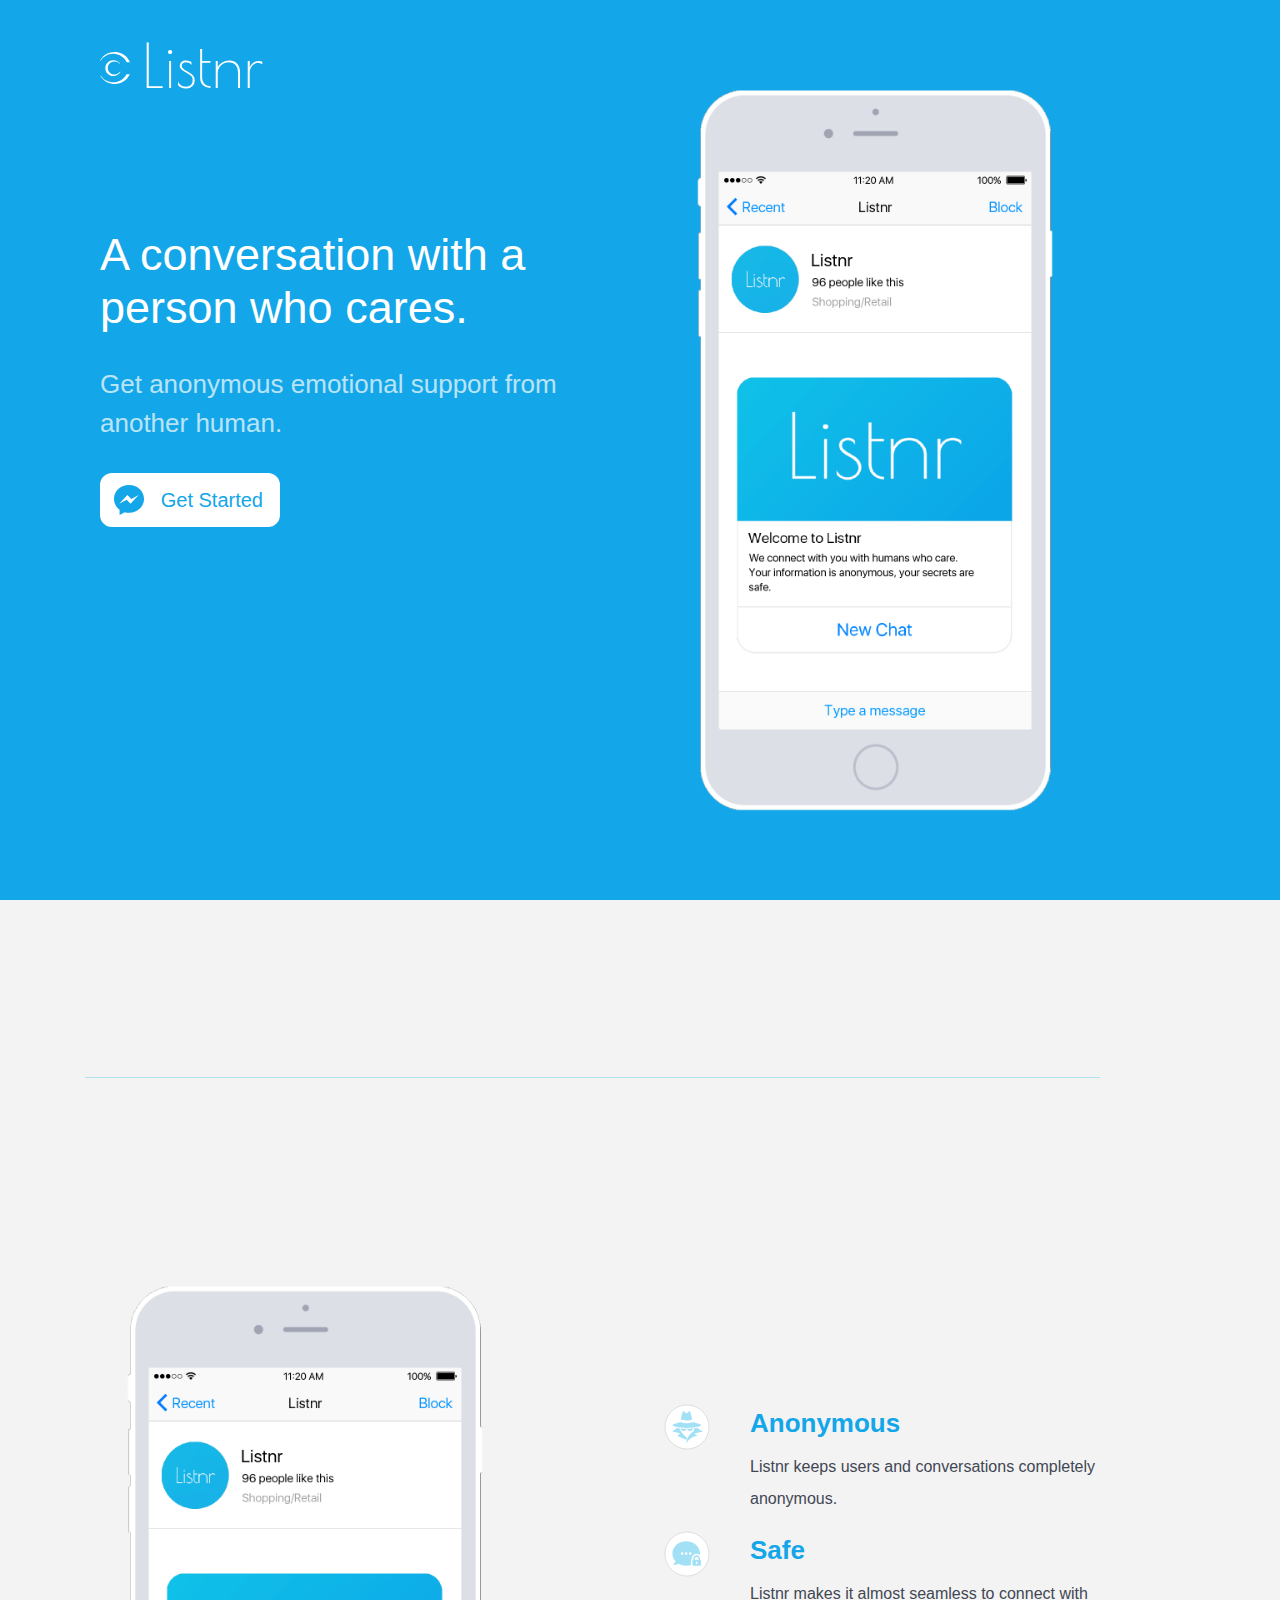
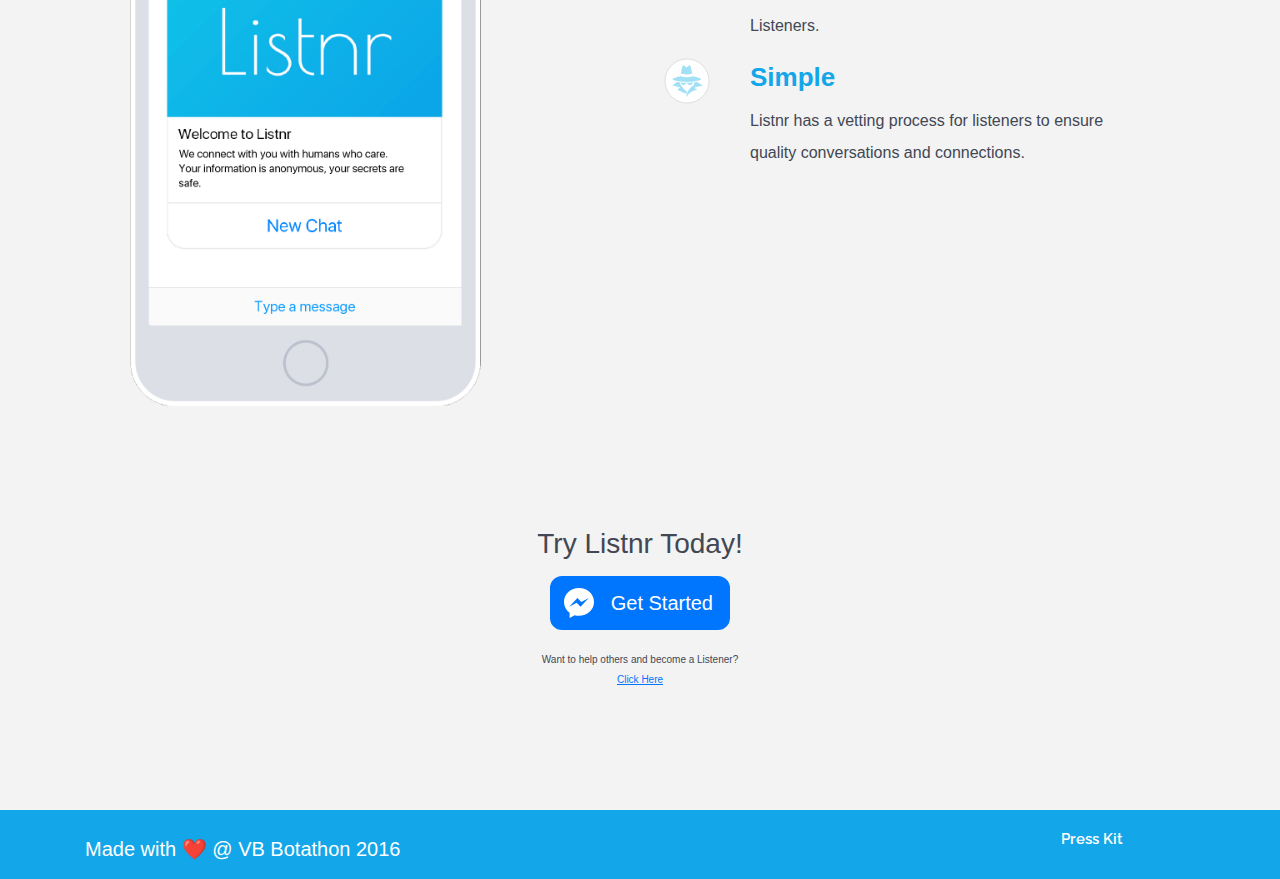
<file: index.html>
<!DOCTYPE html>
<html lang="en">
  <head>
    <meta charset="utf-8">
    <meta name="viewport" content="width=device-width, initial-scale=1">
    <meta http-equiv="x-ua-compatible" content="ie=edge">
    <title>Listnr - Emotional Therapy from people who care. </title>
    <meta name="description" content="A free HTML template and UI Kit built on Bootstrap" />
    <meta name="keywords" content="free html template, bootstrap, ui kit, sass" />
    <meta name="author" content="Peter Finlan and Taty Grassini Codrops" />
    <!-- <link rel="apple-touch-icon" sizes="57x57" href="img/favicon/apple-touch-icon-57x57.png">
    <link rel="apple-touch-icon" sizes="60x60" href="img/favicon/apple-touch-icon-60x60.png">
    <link rel="apple-touch-icon" sizes="72x72" href="img/favicon/apple-touch-icon-72x72.png">
    <link rel="apple-touch-icon" sizes="76x76" href="img/favicon/apple-touch-icon-76x76.png">
    <link rel="apple-touch-icon" sizes="114x114" href="img/favicon/apple-touch-icon-114x114.png">
    <link rel="apple-touch-icon" sizes="120x120" href="img/favicon/apple-touch-icon-120x120.png">
    <link rel="apple-touch-icon" sizes="144x144" href="img/favicon/apple-touch-icon-144x144.png">
    <link rel="apple-touch-icon" sizes="152x152" href="img/favicon/apple-touch-icon-152x152.png">
    <link rel="apple-touch-icon" sizes="180x180" href="img/favicon/apple-touch-icon-180x180.png">
    <link rel="icon" type="image/png" href="img/favicon/favicon-32x32.png" sizes="32x32">
    <link rel="icon" type="image/png" href="img/favicon/android-chrome-192x192.png" sizes="192x192">
    <link rel="icon" type="image/png" href="img/favicon/favicon-96x96.png" sizes="96x96">
    <link rel="icon" type="image/png" href="img/favicon/favicon-16x16.png" sizes="16x16">
    <link rel="manifest" href="img/favicon/manifest.json">
    <link rel="shortcut icon" href="img/favicon/favicon.ico">
    <meta name="msapplication-TileColor" content="#663fb5">
    <meta name="msapplication-TileImage" content="img/favicon/mstile-144x144.png">
    <meta name="msapplication-config" content="img/favicon/browserconfig.xml">
    <meta name="theme-color" content="#663fb5"> -->
    <link rel="stylesheet" href="css/landio.css">
    <link rel="stylesheet" href="css/override.css" media="screen" title="no title" charset="utf-8">
    <link rel="stylesheet" href="http://code.ionicframework.com/ionicons/2.0.1/css/ionicons.min.css">
    <link href='https://fonts.googleapis.com/css?family=Poiret+One' rel='stylesheet' type='text/css'>

    <script>
  (function(i,s,o,g,r,a,m){i['GoogleAnalyticsObject']=r;i[r]=i[r]||function(){
  (i[r].q=i[r].q||[]).push(arguments)},i[r].l=1*new Date();a=s.createElement(o),
  m=s.getElementsByTagName(o)[0];a.async=1;a.src=g;m.parentNode.insertBefore(a,m)
  })(window,document,'script','https://www.google-analytics.com/analytics.js','ga');

  ga('create', 'UA-80534499-1', 'auto');
  ga('send', 'pageview');

</script>
  </head>

  <body>

    <!-- Navigation
    ================================================== -->

    <nav class="navbar navbar-dark bg-inverse bg-inverse-custom navbar-fixed-top">
      <div class="container">
          <a class="navbar-brand" href="#">
            <span class="icon-logo-b">
              <img class="listnr-logo" src="img/listnr-logo.svg" alt="Listnr logo">Listnr</span>
            <!-- <span class="sr-only">Land.io</span> -->
          </a>
          <a class="navbar-toggler hidden-md-up pull-xs-right" data-toggle="collapse" href="#collapsingNavbar" aria-expanded="false" aria-controls="collapsingNavbar">

          &#9776;
          </a>
      </div>
    </nav>

    <!-- Hero Section
    ================================================== -->

    <header class="jumbotron bg-inverse text-xs-center center-vertically" role="banner">

        <div class="row main-content-row">
          <div class="container">
          <div class="col-md-6 text-left">
            <h1 class="display-3 mod">A conversation with a person who cares.</h1>
            <h2>Get anonymous emotional support from another human.</h2>
            <a href="https://www.messenger.com/t/1331258040235808" class="main-cta">
              <svg width="30px" height="30px" viewBox="0 0 51 51" version="1.1" xmlns="http://www.w3.org/2000/svg" xmlns:xlink="http://www.w3.org/1999/xlink">
                  <!-- Generator: Sketch 3.8.3 (29802) - http://www.bohemiancoding.com/sketch -->
                  <desc>Created with Sketch.</desc>
                  <defs></defs>
                  <path d="M25.5,0 C11.4167143,0 0,10.5710093 0,23.6111111 C0,31.0415278 3.7081118,37.6693241 9.50310559,41.9973981 L9.50310559,51 L18.185618,46.2348056 C20.5027919,46.8760833 22.9576025,47.2222222 25.5,47.2222222 C39.5832857,47.2222222 51,36.651213 51,23.6111111 C51,10.5710093 39.5832857,0 25.5,0 L25.5,0 Z M28.0341615,31.7962963 L21.5403727,24.8703704 L8.86956522,31.7962963 L22.8074534,17 L29.4596273,23.9259259 L41.9720497,17 L28.0341615,31.7962963 L28.0341615,31.7962963 Z" id="Shape" stroke="none" fill="#13A6E8" fill-rule="evenodd"></path>
              </svg>
              Get Started
            </a>

          </div>

          <div class="col-md-5">
            <img class="iphone-gif" src="img/gif/iphone-gif-mod.gif" alt="iphone demo">
            <!-- <img src="img/iphone.svg" alt="Iphone using Listnr.io"> -->
          </div>

        </div>

        <ul class="nav nav-inline social-share">
          <!-- <li class="nav-item"><a class="nav-link" href="#"><span class="icon-twitter"></span> 1024</a></li>
          <li class="nav-item"><a class="nav-link" href="https://www.facebook.com/Listnr-1331258040235808/"><span class="icon-facebook"></span> 2</a></li> -->
          <!-- <li class="nav-item"><a class="nav-link" href="#"><span class="icon-linkedin"></span> 356</a></li> -->
        </ul>
      </div>

    </header>

    <!-- Intro
    ================================================== -->

    <section class="section-intro bg-faded text-xs-center">
      <div class="container">
        <div class="row">
          <div class="col-md-11">
          <h1 class="wp wp-1">What is Listnr?</h1>
          <div class="separator"></div>
          <p class="lead wp wp-2">Listnr helps people overcome any emotional problems or stress at any time of the day, without the need to make an appointment with a mental health professional. Think of Listnr as a personal connection with one person that you can talk to about anything, without fear of being judged.</p>
          <!-- <img src="img/mock.png" alt="iPad mock" class="img-fluid wp wp-3"> -->
          </div>
        </div>

        <!-- <div class="row">
          <div class="col-md-11">
          <h1 class="wp wp-1">How it works?</h1>
          <div class="separator"></div>
          <p class="lead wp wp-2">Listnr helps people overcome their emotional problems at any time of the day, without the need to make an appointment with a mental health professional, and without having to spend hundreds of dollars. </p>
          <img src="img/mock.png" alt="iPad mock" class="img-fluid wp wp-3">
          </div>
        </div> -->
      </div>
    </section>


    <section class="phone-demo bg-faded text-xs-center">
      <div class="container">
        <div class="row">
          <div class="col-md-4">
              <img class="iphone-gif" src="img/gif/iphone-gif-mod.gif" alt="iphone demo">
          </div>

            <div class="col-md-offset-2 col-md-6" style="margin-top:150px;">
              <div class="row text-left">
                <div class="col-md-2">
                  <img src="img/mask.svg" alt="">
                </div>
                <div class="col-md-10">
                  <h2>Anonymous</h2>
                </div>
              </div>
              <div class="row">
                <div class="col-md-offset-2 col-md-10">
                <p>Listnr keeps users and conversations
completely anonymous.</p>
                </div>

              </div>

              <div class="row text-left">
                <div class="col-md-2">
                  <img src="img/safe.svg" alt="">
                </div>
                <div class="col-md-10">
                  <h2>Safe</h2>
                </div>
              </div>
              <div class="row">
                <div class="col-md-offset-2 col-md-10">
                <p>Listnr makes it almost seamless to connect with Listeners.</p>
                </div>
              </div>

              <div class="row text-left">
                <div class="col-md-2">
                  <img src="img/simple.svg" alt="">
                </div>
                <div class="col-md-10">
                  <h2>Simple</h2>
                </div>
              </div>
              <div class="row">
                <div class="col-md-offset-2 col-md-10">
                <p>Listnr has a vetting process for listeners
to ensure quality conversations and connections.</p>
                </div>
              </div>
            </div>
        </div>
      </div>
    </section>



    <!-- <section class="section-video bg-inverse text-xs-center wp wp-4">
      <h3 class="sr-only">Video</h3>
      <video id="demo_video" class="video-js vjs-default-skin vjs-big-play-centered" controls poster="img/video-poster.jpg" data-setup='{}'>
        <source src="http://vjs.zencdn.net/v/oceans.mp4" type='video/mp4'>
        <source src="http://vjs.zencdn.net/v/oceans.webm" type='video/webm'>
      </video>
    </section> -->

    <!-- Pricing
    ================================================== -->



    <!-- Testimonials
    ================================================== -->

    <!-- <section class="section-testimonials text-xs-center bg-inverse">
      <div class="container">
        <h3 class="sr-only">Testimonials</h3>
        <div id="carousel-testimonials" class="carousel slide" data-ride="carousel" data-interval="0">
          <div class="carousel-inner" role="listbox">
            <div class="carousel-item active">
              <blockquote class="blockquote">
                <img src="img/face1.jpg" height="80" width="80" alt="Avatar" class="img-circle">
                <p class="h3">Lorem Ipsum</p>
                <footer>Dmitry Fadeyev</footer>
              </blockquote>
            </div>
            <div class="carousel-item">
              <blockquote class="blockquote">
                <img src="img/face2.jpg" height="80" width="80" alt="Avatar" class="img-circle">
                <p class="h3">It’s not about knowing all the gimmicks and photo tricks. If you haven’t got the eye, no program will give it to you.</p>
                <footer>David Carson</footer>
              </blockquote>
            </div>
            <div class="carousel-item">
              <blockquote class="blockquote">
                <img src="img/face3.jpg" height="80" width="80" alt="Avatar" class="img-circle">
                <p class="h3">There’s a point when you’re done simplifying. Otherwise, things get really complicated.</p>
                <footer>Frank Chimero</footer>
              </blockquote>
            </div>
            <div class="carousel-item">
              <blockquote class="blockquote">
                <img src="img/face4.jpg" height="80" width="80" alt="Avatar" class="img-circle">
                <p class="h3">Designing for clients that don’t appreciate the value of design is like buying new tires for a rental car.</p>
                <footer>Joel Fisher</footer>
              </blockquote>
            </div>
            <div class="carousel-item">
              <blockquote class="blockquote">
                <img src="img/face5.jpg" height="80" width="80" alt="Avatar" class="img-circle">
                <p class="h3">Every picture owes more to other pictures painted before than it owes to nature.</p>
                <footer>E.H. Gombrich</footer>
              </blockquote>
            </div>
          </div>
          <ol class="carousel-indicators">
            <li class="active"><img src="img/face1.jpg" alt="Navigation avatar" data-target="#carousel-testimonials" data-slide-to="0" class="img-fluid img-circle"></li>
            <li><img src="img/face2.jpg" alt="Navigation avatar" data-target="#carousel-testimonials" data-slide-to="1" class="img-fluid img-circle"></li>
            <li><img src="img/face3.jpg" alt="Navigation avatar" data-target="#carousel-testimonials" data-slide-to="2" class="img-fluid img-circle"></li>
            <li><img src="img/face4.jpg" alt="Navigation avatar" data-target="#carousel-testimonials" data-slide-to="3" class="img-fluid img-circle"></li>
            <li><img src="img/face5.jpg" alt="Navigation avatar" data-target="#carousel-testimonials" data-slide-to="4" class="img-fluid img-circle"></li>
          </ol>
        </div>
      </div>
    </section> -->

    <!-- Text Content
    ================================================== -->

    <!-- <section class="section-text">
      <div class="container">
        <h3 class="text-xs-center">Make your mark on the product industry</h3>
        <div class="row p-y-3">
          <div class="col-md-5">
            <p class="wp wp-7">A posuere donec senectus suspendisse bibendum magna ridiculus a justo orci parturient suspendisse ad rhoncus cursus ut parturient viverra elit aliquam ultrices est sem. Tellus nam ad fermentum ac enim est duis facilisis congue a lacus adipiscing consequat risus consectetur scelerisque integer suspendisse a mus integer elit massa ut.</p>
          </div>
          <div class="col-md-5 col-md-offset-2 separator-x">
            <p class="wp wp-8">A posuere donec senectus suspendisse bibendum magna ridiculus a justo orci parturient suspendisse ad rhoncus cursus ut parturient viverra elit aliquam ultrices est sem. Tellus nam ad fermentum ac enim est duis facilisis congue a lacus adipiscing consequat risus consectetur scelerisque integer suspendisse a mus integer elit massa ut.</p>
          </div>
        </div>
      </div>
    </section> -->

    <!-- News
    ================================================== -->



    <!-- Sign Up
    ================================================== -->

    <section class="section-signup bg-faded">
      <div class="container">
        <h3 class="text-xs-center">
          Try Listnr Today!
        </h3>

        <form>
          <div class="row">
            <div class="col-md-12">
              <div class="form-group">
                <a href="https://www.messenger.com/t/1331258040235808" class="main-cta">
                  <svg width="30px" height="30px" viewBox="0 0 51 51" version="1.1" xmlns="http://www.w3.org/2000/svg" xmlns:xlink="http://www.w3.org/1999/xlink">
                      <!-- Generator: Sketch 3.8.3 (29802) - http://www.bohemiancoding.com/sketch -->
                      <desc>Created with Sketch.</desc>
                      <defs></defs>
                      <path d="M25.5,0 C11.4167143,0 0,10.5710093 0,23.6111111 C0,31.0415278 3.7081118,37.6693241 9.50310559,41.9973981 L9.50310559,51 L18.185618,46.2348056 C20.5027919,46.8760833 22.9576025,47.2222222 25.5,47.2222222 C39.5832857,47.2222222 51,36.651213 51,23.6111111 C51,10.5710093 39.5832857,0 25.5,0 L25.5,0 Z M28.0341615,31.7962963 L21.5403727,24.8703704 L8.86956522,31.7962963 L22.8074534,17 L29.4596273,23.9259259 L41.9720497,17 L28.0341615,31.7962963 L28.0341615,31.7962963 Z" id="Shape" stroke="none" fill="#FFFFFF" fill-rule="evenodd"></path>
                  </svg>
                  Get Started
                </a>
                  <p class="listener-signup-copy">Want to help others and become a Listener? <a href="#">Click Here</a></p>
              </div>
            </div>
          </div>
        </form>
      </div>
    </section>

    <!-- Footer
    ================================================== -->

    <footer class="section-footer bg-inverse" role="contentinfo">
      <div class="container">
        <div class="row">
          <div class="col-md-6 col-lg-5">
            <div class="media">
              <span class="made-in">Made with ❤️  @ VB Botathon 2016</span>
            </div>
          </div>
          <div class="col-md-6 col-lg-7">
            <ul class="nav nav-inline">
              <li class="nav-item"><a class="nav-link" href="ui-elements.html"></a>
                <a href="press.html">Press Kit</a>
              </li>
              <li class="nav-item"><a class="nav-link ion-social-facebook" href="https://facebook.com//Listnr-1331258040235808" target="_blank"></a></li>
              <li class="nav-item"><a class="nav-link ion-social-twitter" href="https://facebook.com//Listnr-1331258040235808" target="_blank"></a></li>
              <!-- <li class="nav-item"><a class="nav-link scroll-top" href="#totop">Back to top <span class="icon-caret-up"></span></a></li> -->
            </ul>
          </div>
        </div>
      </div>
    </footer>

    <script src="https://ajax.googleapis.com/ajax/libs/jquery/2.1.4/jquery.min.js"></script>
    <script src="js/landio.min.js"></script>
  </body>
</html>
</file>
<file: css/override.css>
nav .icon-logo-b {
font-family: 'Poiret One', cursive;
margin-left: 12px;
font-size: 60px;
}

nav .navbar-brand {
  position: relative;
  padding-left: 30px;
  margin-left: 15px;
}

img.listnr-logo {
  width: 30px;
  margin-right: 20px;
  display: inline-block;
  position: absolute;
  top:35%;
  bottom: 0;
  left:0;
  bottom:0;

}

header.jumbotron {
  /*background: url("../img/hero-bk.jpg");*/
  background: #13A6E8;
  /*background-url:"data:image/svg+xml;utf8,<svg xmlns="http://www.w3.org/2000/svg" width="1920" height="1080"><path d="M-171,-194L164,-206L430,-230Z" fill="#11cae8" stroke="#11cae8" stroke-width="1.51"/><path d="M118,1277L-147,1277L445,1301Z" fill="#17b4e8" stroke="#17b4e8" stroke-width="1.51"/><path d="M445,1301L-147,1277L586,1313Z" fill="#17b4e8" stroke="#17b4e8" stroke-width="1.51"/><path d="M586,1313L-147,1277L915,1338Z" fill="#17b3e8" stroke="#17b3e8" stroke-width="1.51"/><path d="M430,-230L690,-223L1156,-248Z" fill="#11cae8" stroke="#11cae8" stroke-width="1.51"/><path d="M1156,-248L1340,-234L1435,-243Z" fill="#15c3e8" stroke="#15c3e8" stroke-width="1.51"/><path d="M1366,1303L1033,1338L1454,1308Z" fill="#16ade8" stroke="#16ade8" stroke-width="1.51"/><path d="M1610,1312L1454,1308L1757,1336Z" fill="#14a6e8" stroke="#14a6e8" stroke-width="1.51"/><path d="M1454,1308L1033,1338L1757,1336Z" fill="#15aae8" stroke="#15aae8" stroke-width="1.51"/><path d="M1435,-243L1641,-211L1833,-233Z" fill="#17bce8" stroke="#17bce8" stroke-width="1.51"/><path d="M1899,1283L1757,1336L2050,1313Z" fill="#11a0e8" stroke="#11a0e8" stroke-width="1.51"/><path d="M1966,1137L2050,1313L2051,1099Z" fill="#12a1e8" stroke="#12a1e8" stroke-width="1.51"/><path d="M2051,1099L2050,1313L2066,1035Z" fill="#11a2e8" stroke="#11a2e8" stroke-width="1.51"/><path d="M1972,973L2066,1035L2066,814Z" fill="#15a9e8" stroke="#15a9e8" stroke-width="1.51"/><path d="M1927,427L2047,550L2091,382Z" fill="#18b4e8" stroke="#18b4e8" stroke-width="1.51"/><path d="M1833,-233L1980,-187L2106,-203Z" fill="#17b5e8" stroke="#17b5e8" stroke-width="1.51"/><path d="M1980,-187L2078,-58L2106,-203Z" fill="#17b4e8" stroke="#17b4e8" stroke-width="1.51"/><path d="M2078,-58L1978,82L2108,102Z" fill="#17b4e8" stroke="#17b4e8" stroke-width="1.51"/><path d="M1953,266L2100,275L2108,102Z" fill="#17b4e8" stroke="#17b4e8" stroke-width="1.51"/><path d="M1978,82L1953,266L2108,102Z" fill="#17b5e8" stroke="#17b5e8" stroke-width="1.51"/><path d="M2106,-203L2078,-58L2108,102Z" fill="#17b3e8" stroke="#17b3e8" stroke-width="1.51"/><path d="M2066,1035L2050,1313L2121,648Z" fill="#14a6e8" stroke="#14a6e8" stroke-width="1.51"/><path d="M1914,679L2066,814L2121,648Z" fill="#17afe8" stroke="#17afe8" stroke-width="1.51"/><path d="M2047,550L1914,679L2121,648Z" fill="#17b2e8" stroke="#17b2e8" stroke-width="1.51"/><path d="M2066,814L2066,1035L2121,648Z" fill="#15abe8" stroke="#15abe8" stroke-width="1.51"/><path d="M2091,382L2047,550L2121,648Z" fill="#17b3e8" stroke="#17b3e8" stroke-width="1.51"/><path d="M2100,275L2091,382L2121,648Z" fill="#17b3e8" stroke="#17b3e8" stroke-width="1.51"/><path d="M2108,102L2100,275L2121,648Z" fill="#17b3e8" stroke="#17b3e8" stroke-width="1.51"/><path d="M1927,427L1978,545L2047,550Z" fill="#17b5e8" stroke="#17b5e8" stroke-width="1.51"/><path d="M1953,266L2091,382L2100,275Z" fill="#17b4e8" stroke="#17b4e8" stroke-width="1.51"/><path d="M1978,545L1914,679L2047,550Z" fill="#17b4e8" stroke="#17b4e8" stroke-width="1.51"/><path d="M1953,266L1927,427L2091,382Z" fill="#17b5e8" stroke="#17b5e8" stroke-width="1.51"/><path d="M1966,1137L1899,1283L2050,1313Z" fill="#11a1e8" stroke="#11a1e8" stroke-width="1.51"/><path d="M1892,872L1972,973L2066,814Z" fill="#16abe8" stroke="#16abe8" stroke-width="1.51"/><path d="M1980,-187L1917,-64L2078,-58Z" fill="#17b5e8" stroke="#17b5e8" stroke-width="1.51"/><path d="M1917,-64L1978,82L2078,-58Z" fill="#17b5e8" stroke="#17b5e8" stroke-width="1.51"/><path d="M1972,973L2051,1099L2066,1035Z" fill="#13a6e8" stroke="#13a6e8" stroke-width="1.51"/><path d="M1914,679L1892,872L2066,814Z" fill="#16aee8" stroke="#16aee8" stroke-width="1.51"/><path d="M1972,973L1966,1137L2051,1099Z" fill="#14a5e8" stroke="#14a5e8" stroke-width="1.51"/><path d="M1808,805L1892,872L1914,679Z" fill="#17b0e8" stroke="#17b0e8" stroke-width="1.51"/><path d="M1809,728L1808,805L1914,679Z" fill="#17b2e8" stroke="#17b2e8" stroke-width="1.51"/><path d="M1815,394L1927,427L1953,266Z" fill="#17b7e8" stroke="#17b7e8" stroke-width="1.51"/><path d="M1809,1168L1899,1283L1966,1137Z" fill="#13a4e8" stroke="#13a4e8" stroke-width="1.51"/><path d="M1809,1168L1966,1137L1972,973Z" fill="#14a7e8" stroke="#14a7e8" stroke-width="1.51"/><path d="M1734,975L1809,1168L1972,973Z" fill="#15aae8" stroke="#15aae8" stroke-width="1.51"/><path d="M1917,-64L1823,-35L1978,82Z" fill="#17b7e8" stroke="#17b7e8" stroke-width="1.51"/><path d="M1763,245L1953,266L1978,82Z" fill="#17b7e8" stroke="#17b7e8" stroke-width="1.51"/><path d="M1738,78L1763,245L1978,82Z" fill="#17b8e8" stroke="#17b8e8" stroke-width="1.51"/><path d="M1833,-233L1917,-64L1980,-187Z" fill="#17b7e8" stroke="#17b7e8" stroke-width="1.51"/><path d="M1927,427L1744,496L1978,545Z" fill="#17b7e8" stroke="#17b7e8" stroke-width="1.51"/><path d="M1744,496L1914,679L1978,545Z" fill="#17b6e8" stroke="#17b6e8" stroke-width="1.51"/><path d="M1823,-35L1738,78L1978,82Z" fill="#17b8e8" stroke="#17b8e8" stroke-width="1.51"/><path d="M1892,872L1734,975L1972,973Z" fill="#16ace8" stroke="#16ace8" stroke-width="1.51"/><path d="M1763,245L1815,394L1953,266Z" fill="#17b8e8" stroke="#17b8e8" stroke-width="1.51"/><path d="M1744,496L1809,728L1914,679Z" fill="#17b5e8" stroke="#17b5e8" stroke-width="1.51"/><path d="M1833,-233L1823,-35L1917,-64Z" fill="#17b8e8" stroke="#17b8e8" stroke-width="1.51"/><path d="M1815,394L1744,496L1927,427Z" fill="#17b8e8" stroke="#17b8e8" stroke-width="1.51"/><path d="M1809,1168L1757,1336L1899,1283Z" fill="#12a3e8" stroke="#12a3e8" stroke-width="1.51"/><path d="M1808,805L1734,975L1892,872Z" fill="#17afe8" stroke="#17afe8" stroke-width="1.51"/><path d="M1684,963L1734,975L1808,805Z" fill="#17afe8" stroke="#17afe8" stroke-width="1.51"/><path d="M1734,975L1631,1147L1809,1168Z" fill="#16aae8" stroke="#16aae8" stroke-width="1.51"/><path d="M1744,496L1651,739L1809,728Z" fill="#18b7e8" stroke="#18b7e8" stroke-width="1.51"/><path d="M1641,-211L1599,-80L1823,-35Z" fill="#17bbe8" stroke="#17bbe8" stroke-width="1.51"/><path d="M1641,-211L1823,-35L1833,-233Z" fill="#17bae8" stroke="#17bae8" stroke-width="1.51"/><path d="M1629,825L1684,963L1808,805Z" fill="#17b1e8" stroke="#17b1e8" stroke-width="1.51"/><path d="M1631,1147L1757,1336L1809,1168Z" fill="#14a7e8" stroke="#14a7e8" stroke-width="1.51"/><path d="M1763,245L1648,424L1815,394Z" fill="#17bae8" stroke="#17bae8" stroke-width="1.51"/><path d="M1599,-80L1738,78L1823,-35Z" fill="#17bae8" stroke="#17bae8" stroke-width="1.51"/><path d="M1656,248L1648,424L1763,245Z" fill="#17bbe8" stroke="#17bbe8" stroke-width="1.51"/><path d="M1651,739L1808,805L1809,728Z" fill="#17b3e8" stroke="#17b3e8" stroke-width="1.51"/><path d="M1648,424L1744,496L1815,394Z" fill="#17bae8" stroke="#17bae8" stroke-width="1.51"/><path d="M1631,1147L1610,1312L1757,1336Z" fill="#14a7e8" stroke="#14a7e8" stroke-width="1.51"/><path d="M1738,78L1647,124L1763,245Z" fill="#17bbe8" stroke="#17bbe8" stroke-width="1.51"/><path d="M1651,739L1629,825L1808,805Z" fill="#17b3e8" stroke="#17b3e8" stroke-width="1.51"/><path d="M1684,963L1631,1147L1734,975Z" fill="#16ade8" stroke="#16ade8" stroke-width="1.51"/><path d="M1589,501L1651,739L1744,496Z" fill="#17bbe8" stroke="#17bbe8" stroke-width="1.51"/><path d="M1647,124L1656,248L1763,245Z" fill="#17bbe8" stroke="#17bbe8" stroke-width="1.51"/><path d="M1589,501L1523,668L1651,739Z" fill="#17bae8" stroke="#17bae8" stroke-width="1.51"/><path d="M1599,-80L1647,124L1738,78Z" fill="#17bce8" stroke="#17bce8" stroke-width="1.51"/><path d="M1648,424L1589,501L1744,496Z" fill="#17bce8" stroke="#17bce8" stroke-width="1.51"/><path d="M1599,-80L1528,43L1647,124Z" fill="#17bde8" stroke="#17bde8" stroke-width="1.51"/><path d="M1461,373L1648,424L1656,248Z" fill="#17bde8" stroke="#17bde8" stroke-width="1.51"/><path d="M1629,825L1471,833L1684,963Z" fill="#17b3e8" stroke="#17b3e8" stroke-width="1.51"/><path d="M1471,833L1448,1027L1684,963Z" fill="#17b2e8" stroke="#17b2e8" stroke-width="1.51"/><path d="M1448,1027L1631,1147L1684,963Z" fill="#17aee8" stroke="#17aee8" stroke-width="1.51"/><path d="M1448,1027L1530,1165L1631,1147Z" fill="#16aee8" stroke="#16aee8" stroke-width="1.51"/><path d="M1530,1165L1610,1312L1631,1147Z" fill="#15aae8" stroke="#15aae8" stroke-width="1.51"/><path d="M1647,124L1447,252L1656,248Z" fill="#17bde8" stroke="#17bde8" stroke-width="1.51"/><path d="M1447,252L1461,373L1656,248Z" fill="#16bee8" stroke="#16bee8" stroke-width="1.51"/><path d="M1528,43L1447,252L1647,124Z" fill="#16bee8" stroke="#16bee8" stroke-width="1.51"/><path d="M1523,668L1629,825L1651,739Z" fill="#17b7e8" stroke="#17b7e8" stroke-width="1.51"/><path d="M1461,373L1589,501L1648,424Z" fill="#16bee8" stroke="#16bee8" stroke-width="1.51"/><path d="M1523,668L1471,833L1629,825Z" fill="#17b7e8" stroke="#17b7e8" stroke-width="1.51"/><path d="M1507,-61L1599,-80L1641,-211Z" fill="#17bde8" stroke="#17bde8" stroke-width="1.51"/><path d="M1435,-243L1507,-61L1641,-211Z" fill="#16bee8" stroke="#16bee8" stroke-width="1.51"/><path d="M1507,-61L1528,43L1599,-80Z" fill="#16bee8" stroke="#16bee8" stroke-width="1.51"/><path d="M1448,517L1523,668L1589,501Z" fill="#16bee8" stroke="#16bee8" stroke-width="1.51"/><path d="M1530,1165L1454,1308L1610,1312Z" fill="#15a9e8" stroke="#15a9e8" stroke-width="1.51"/><path d="M1461,373L1448,517L1589,501Z" fill="#16bfe8" stroke="#16bfe8" stroke-width="1.51"/><path d="M1327,643L1471,833L1523,668Z" fill="#17bbe8" stroke="#17bbe8" stroke-width="1.51"/><path d="M1448,517L1327,643L1523,668Z" fill="#16bee8" stroke="#16bee8" stroke-width="1.51"/><path d="M1507,-61L1372,48L1528,43Z" fill="#16bfe8" stroke="#16bfe8" stroke-width="1.51"/><path d="M1372,48L1447,252L1528,43Z" fill="#16c0e8" stroke="#16c0e8" stroke-width="1.51"/><path d="M1448,1027L1346,1097L1530,1165Z" fill="#17b0e8" stroke="#17b0e8" stroke-width="1.51"/><path d="M1366,1303L1454,1308L1530,1165Z" fill="#15abe8" stroke="#15abe8" stroke-width="1.51"/><path d="M1346,1097L1366,1303L1530,1165Z" fill="#16aee8" stroke="#16aee8" stroke-width="1.51"/><path d="M1435,-243L1298,-74L1507,-61Z" fill="#15c1e8" stroke="#15c1e8" stroke-width="1.51"/><path d="M1340,-234L1298,-74L1435,-243Z" fill="#15c2e8" stroke="#15c2e8" stroke-width="1.51"/><path d="M1372,48L1356,242L1447,252Z" fill="#15c1e8" stroke="#15c1e8" stroke-width="1.51"/><path d="M1336,1003L1448,1027L1471,833Z" fill="#17b4e8" stroke="#17b4e8" stroke-width="1.51"/><path d="M1311,864L1336,1003L1471,833Z" fill="#17b7e8" stroke="#17b7e8" stroke-width="1.51"/><path d="M1298,-74L1372,48L1507,-61Z" fill="#15c1e8" stroke="#15c1e8" stroke-width="1.51"/><path d="M1139,1275L1033,1338L1366,1303Z" fill="#17afe8" stroke="#17afe8" stroke-width="1.51"/><path d="M1362,360L1345,514L1448,517Z" fill="#15c1e8" stroke="#15c1e8" stroke-width="1.51"/><path d="M1345,514L1327,643L1448,517Z" fill="#16c1e8" stroke="#16c1e8" stroke-width="1.51"/><path d="M1362,360L1448,517L1461,373Z" fill="#16c0e8" stroke="#16c0e8" stroke-width="1.51"/><path d="M1447,252L1362,360L1461,373Z" fill="#16c0e8" stroke="#16c0e8" stroke-width="1.51"/><path d="M1327,643L1311,864L1471,833Z" fill="#17bae8" stroke="#17bae8" stroke-width="1.51"/><path d="M1356,242L1362,360L1447,252Z" fill="#15c1e8" stroke="#15c1e8" stroke-width="1.51"/><path d="M1336,1003L1346,1097L1448,1027Z" fill="#17b3e8" stroke="#17b3e8" stroke-width="1.51"/><path d="M690,-223L896,-178L1156,-248Z" fill="#11cae8" stroke="#11cae8" stroke-width="1.51"/><path d="M1234,663L1311,864L1327,643Z" fill="#17bee8" stroke="#17bee8" stroke-width="1.51"/><path d="M1228,-93L1298,-74L1340,-234Z" fill="#15c3e8" stroke="#15c3e8" stroke-width="1.51"/><path d="M1229,191L1213,404L1356,242Z" fill="#14c4e8" stroke="#14c4e8" stroke-width="1.51"/><path d="M1356,242L1213,404L1362,360Z" fill="#15c3e8" stroke="#15c3e8" stroke-width="1.51"/><path d="M1213,404L1345,514L1362,360Z" fill="#15c3e8" stroke="#15c3e8" stroke-width="1.51"/><path d="M1346,1097L1223,1153L1366,1303Z" fill="#17b0e8" stroke="#17b0e8" stroke-width="1.51"/><path d="M1223,1153L1139,1275L1366,1303Z" fill="#17b0e8" stroke="#17b0e8" stroke-width="1.51"/><path d="M1298,-74L1189,81L1372,48Z" fill="#15c3e8" stroke="#15c3e8" stroke-width="1.51"/><path d="M1229,191L1356,242L1372,48Z" fill="#15c2e8" stroke="#15c2e8" stroke-width="1.51"/><path d="M1189,81L1229,191L1372,48Z" fill="#14c4e8" stroke="#14c4e8" stroke-width="1.51"/><path d="M1311,864L1179,984L1336,1003Z" fill="#17b7e8" stroke="#17b7e8" stroke-width="1.51"/><path d="M1234,663L1327,643L1345,514Z" fill="#15c1e8" stroke="#15c1e8" stroke-width="1.51"/><path d="M1179,984L1223,1153L1336,1003Z" fill="#17b5e8" stroke="#17b5e8" stroke-width="1.51"/><path d="M1156,-248L1228,-93L1340,-234Z" fill="#14c4e8" stroke="#14c4e8" stroke-width="1.51"/><path d="M1154,490L1234,663L1345,514Z" fill="#15c3e8" stroke="#15c3e8" stroke-width="1.51"/><path d="M1213,404L1154,490L1345,514Z" fill="#14c4e8" stroke="#14c4e8" stroke-width="1.51"/><path d="M1336,1003L1223,1153L1346,1097Z" fill="#17b3e8" stroke="#17b3e8" stroke-width="1.51"/><path d="M1234,663L1143,871L1311,864Z" fill="#17bde8" stroke="#17bde8" stroke-width="1.51"/><path d="M1228,-93L1189,81L1298,-74Z" fill="#14c4e8" stroke="#14c4e8" stroke-width="1.51"/><path d="M-171,-194L-29,-189L164,-206Z" fill="#11cae8" stroke="#11cae8" stroke-width="1.51"/><path d="M1143,871L1179,984L1311,864Z" fill="#17bae8" stroke="#17bae8" stroke-width="1.51"/><path d="M725,1301L586,1313L915,1338Z" fill="#17b3e8" stroke="#17b3e8" stroke-width="1.51"/><path d="M1179,984L1078,1148L1223,1153Z" fill="#17b6e8" stroke="#17b6e8" stroke-width="1.51"/><path d="M1077,-94L1189,81L1228,-93Z" fill="#13c6e8" stroke="#13c6e8" stroke-width="1.51"/><path d="M1156,-248L1077,-94L1228,-93Z" fill="#13c6e8" stroke="#13c6e8" stroke-width="1.51"/><path d="M1034,366L1213,404L1229,191Z" fill="#13c6e8" stroke="#13c6e8" stroke-width="1.51"/><path d="M1008,276L1034,366L1229,191Z" fill="#13c7e8" stroke="#13c7e8" stroke-width="1.51"/><path d="M1071,805L1143,871L1234,663Z" fill="#16bfe8" stroke="#16bfe8" stroke-width="1.51"/><path d="M1154,490L1020,707L1234,663Z" fill="#15c4e8" stroke="#15c4e8" stroke-width="1.51"/><path d="M1020,707L1071,805L1234,663Z" fill="#15c1e8" stroke="#15c1e8" stroke-width="1.51"/><path d="M1078,1148L1139,1275L1223,1153Z" fill="#17b3e8" stroke="#17b3e8" stroke-width="1.51"/><path d="M1189,81L1050,82L1229,191Z" fill="#13c6e8" stroke="#13c6e8" stroke-width="1.51"/><path d="M1050,82L1008,276L1229,191Z" fill="#13c7e8" stroke="#13c7e8" stroke-width="1.51"/><path d="M1077,-94L1050,82L1189,81Z" fill="#13c7e8" stroke="#13c7e8" stroke-width="1.51"/><path d="M994,518L1020,707L1154,490Z" fill="#13c7e8" stroke="#13c7e8" stroke-width="1.51"/><path d="M1034,366L1154,490L1213,404Z" fill="#13c6e8" stroke="#13c6e8" stroke-width="1.51"/><path d="M164,-206L326,-212L430,-230Z" fill="#11cae8" stroke="#11cae8" stroke-width="1.51"/><path d="M896,-178L1011,-164L1156,-248Z" fill="#12c9e8" stroke="#12c9e8" stroke-width="1.51"/><path d="M1027,983L1078,1148L1179,984Z" fill="#17b9e8" stroke="#17b9e8" stroke-width="1.51"/><path d="M1011,-164L1077,-94L1156,-248Z" fill="#13c7e8" stroke="#13c7e8" stroke-width="1.51"/><path d="M1143,871L1027,983L1179,984Z" fill="#17bbe8" stroke="#17bbe8" stroke-width="1.51"/><path d="M1034,366L994,518L1154,490Z" fill="#13c8e8" stroke="#13c8e8" stroke-width="1.51"/><path d="M1078,1148L1033,1338L1139,1275Z" fill="#17b2e8" stroke="#17b2e8" stroke-width="1.51"/><path d="M1071,805L1027,983L1143,871Z" fill="#16bde8" stroke="#16bde8" stroke-width="1.51"/><path d="M994,518L893,647L1020,707Z" fill="#13c7e8" stroke="#13c7e8" stroke-width="1.51"/><path d="M919,245L1008,276L1050,82Z" fill="#12c9e8" stroke="#12c9e8" stroke-width="1.51"/><path d="M878,-69L869,44L1050,82Z" fill="#11cae8" stroke="#11cae8" stroke-width="1.51"/><path d="M874,865L1027,983L1071,805Z" fill="#16bfe8" stroke="#16bfe8" stroke-width="1.51"/><path d="M878,-69L1050,82L1077,-94Z" fill="#12c9e8" stroke="#12c9e8" stroke-width="1.51"/><path d="M1011,-164L878,-69L1077,-94Z" fill="#12c9e8" stroke="#12c9e8" stroke-width="1.51"/><path d="M1027,983L924,1001L1078,1148Z" fill="#17bae8" stroke="#17bae8" stroke-width="1.51"/><path d="M924,1001L870,1119L1078,1148Z" fill="#17bae8" stroke="#17bae8" stroke-width="1.51"/><path d="M915,1338L1033,1338L1078,1148Z" fill="#17b3e8" stroke="#17b3e8" stroke-width="1.51"/><path d="M870,1119L915,1338L1078,1148Z" fill="#17b6e8" stroke="#17b6e8" stroke-width="1.51"/><path d="M1020,707L874,865L1071,805Z" fill="#15c2e8" stroke="#15c2e8" stroke-width="1.51"/><path d="M874,865L924,1001L1027,983Z" fill="#16bee8" stroke="#16bee8" stroke-width="1.51"/><path d="M904,356L994,518L1034,366Z" fill="#11c9e8" stroke="#11c9e8" stroke-width="1.51"/><path d="M869,44L919,245L1050,82Z" fill="#11cae8" stroke="#11cae8" stroke-width="1.51"/><path d="M1008,276L904,356L1034,366Z" fill="#12c9e8" stroke="#12c9e8" stroke-width="1.51"/><path d="M896,-178L878,-69L1011,-164Z" fill="#11cae8" stroke="#11cae8" stroke-width="1.51"/><path d="M893,647L874,865L1020,707Z" fill="#14c4e8" stroke="#14c4e8" stroke-width="1.51"/><path d="M904,356L866,535L994,518Z" fill="#11cae8" stroke="#11cae8" stroke-width="1.51"/><path d="M866,535L893,647L994,518Z" fill="#12c9e8" stroke="#12c9e8" stroke-width="1.51"/><path d="M919,245L904,356L1008,276Z" fill="#11cae8" stroke="#11cae8" stroke-width="1.51"/><path d="M744,1124L725,1301L870,1119Z" fill="#17b7e8" stroke="#17b7e8" stroke-width="1.51"/><path d="M742,794L874,865L893,647Z" fill="#15c3e8" stroke="#15c3e8" stroke-width="1.51"/><path d="M784,345L866,535L904,356Z" fill="#11cae8" stroke="#11cae8" stroke-width="1.51"/><path d="M870,1119L725,1301L915,1338Z" fill="#17b5e8" stroke="#17b5e8" stroke-width="1.51"/><path d="M869,44L740,84L919,245Z" fill="#11cae8" stroke="#11cae8" stroke-width="1.51"/><path d="M740,84L743,277L919,245Z" fill="#11cae8" stroke="#11cae8" stroke-width="1.51"/><path d="M784,345L904,356L919,245Z" fill="#11cae8" stroke="#11cae8" stroke-width="1.51"/><path d="M874,865L783,963L924,1001Z" fill="#16bee8" stroke="#16bee8" stroke-width="1.51"/><path d="M783,963L870,1119L924,1001Z" fill="#17bbe8" stroke="#17bbe8" stroke-width="1.51"/><path d="M743,277L784,345L919,245Z" fill="#11cae8" stroke="#11cae8" stroke-width="1.51"/><path d="M708,643L742,794L893,647Z" fill="#14c5e8" stroke="#14c5e8" stroke-width="1.51"/><path d="M760,-45L878,-69L896,-178Z" fill="#11cae8" stroke="#11cae8" stroke-width="1.51"/><path d="M783,963L744,1124L870,1119Z" fill="#17bae8" stroke="#17bae8" stroke-width="1.51"/><path d="M760,-45L869,44L878,-69Z" fill="#11cae8" stroke="#11cae8" stroke-width="1.51"/><path d="M866,535L708,643L893,647Z" fill="#12c8e8" stroke="#12c8e8" stroke-width="1.51"/><path d="M690,-223L760,-45L896,-178Z" fill="#11cae8" stroke="#11cae8" stroke-width="1.51"/><path d="M703,580L708,643L866,535Z" fill="#12c8e8" stroke="#12c8e8" stroke-width="1.51"/><path d="M784,345L703,580L866,535Z" fill="#11cae8" stroke="#11cae8" stroke-width="1.51"/><path d="M742,794L783,963L874,865Z" fill="#16c0e8" stroke="#16c0e8" stroke-width="1.51"/><path d="M760,-45L740,84L869,44Z" fill="#11cae8" stroke="#11cae8" stroke-width="1.51"/><path d="M253,1263L118,1277L445,1301Z" fill="#17b4e8" stroke="#17b4e8" stroke-width="1.51"/><path d="M557,127L612,288L740,84Z" fill="#11cae8" stroke="#11cae8" stroke-width="1.51"/><path d="M740,84L612,288L743,277Z" fill="#11cae8" stroke="#11cae8" stroke-width="1.51"/><path d="M690,-223L584,-95L760,-45Z" fill="#11cae8" stroke="#11cae8" stroke-width="1.51"/><path d="M606,973L744,1124L783,963Z" fill="#17bce8" stroke="#17bce8" stroke-width="1.51"/><path d="M742,794L606,973L783,963Z" fill="#16bfe8" stroke="#16bfe8" stroke-width="1.51"/><path d="M743,277L617,367L784,345Z" fill="#11cae8" stroke="#11cae8" stroke-width="1.51"/><path d="M617,367L703,580L784,345Z" fill="#11cae8" stroke="#11cae8" stroke-width="1.51"/><path d="M617,367L600,573L703,580Z" fill="#11cae8" stroke="#11cae8" stroke-width="1.51"/><path d="M545,820L606,973L742,794Z" fill="#16c0e8" stroke="#16c0e8" stroke-width="1.51"/><path d="M708,643L597,673L742,794Z" fill="#14c5e8" stroke="#14c5e8" stroke-width="1.51"/><path d="M606,973L557,1106L744,1124Z" fill="#17bae8" stroke="#17bae8" stroke-width="1.51"/><path d="M586,1313L725,1301L744,1124Z" fill="#17b5e8" stroke="#17b5e8" stroke-width="1.51"/><path d="M557,1106L586,1313L744,1124Z" fill="#17b7e8" stroke="#17b7e8" stroke-width="1.51"/><path d="M584,-95L740,84L760,-45Z" fill="#11cae8" stroke="#11cae8" stroke-width="1.51"/><path d="M430,-230L575,-173L690,-223Z" fill="#11cae8" stroke="#11cae8" stroke-width="1.51"/><path d="M584,-95L557,127L740,84Z" fill="#11cae8" stroke="#11cae8" stroke-width="1.51"/><path d="M597,673L545,820L742,794Z" fill="#15c3e8" stroke="#15c3e8" stroke-width="1.51"/><path d="M612,288L617,367L743,277Z" fill="#11cae8" stroke="#11cae8" stroke-width="1.51"/><path d="M575,-173L584,-95L690,-223Z" fill="#11cae8" stroke="#11cae8" stroke-width="1.51"/><path d="M703,580L600,573L708,643Z" fill="#12c8e8" stroke="#12c8e8" stroke-width="1.51"/><path d="M600,573L597,673L708,643Z" fill="#13c7e8" stroke="#13c7e8" stroke-width="1.51"/><path d="M437,111L557,127L584,-95Z" fill="#11cae8" stroke="#11cae8" stroke-width="1.51"/><path d="M405,-94L437,111L584,-95Z" fill="#11cae8" stroke="#11cae8" stroke-width="1.51"/><path d="M557,1106L445,1301L586,1313Z" fill="#17b5e8" stroke="#17b5e8" stroke-width="1.51"/><path d="M557,127L418,265L612,288Z" fill="#11cae8" stroke="#11cae8" stroke-width="1.51"/><path d="M446,564L600,573L617,367Z" fill="#11cae8" stroke="#11cae8" stroke-width="1.51"/><path d="M414,368L446,564L617,367Z" fill="#11cae8" stroke="#11cae8" stroke-width="1.51"/><path d="M612,288L414,368L617,367Z" fill="#11cae8" stroke="#11cae8" stroke-width="1.51"/><path d="M401,1156L445,1301L557,1106Z" fill="#17b7e8" stroke="#17b7e8" stroke-width="1.51"/><path d="M449,671L545,820L597,673Z" fill="#14c4e8" stroke="#14c4e8" stroke-width="1.51"/><path d="M449,671L597,673L600,573Z" fill="#13c7e8" stroke="#13c7e8" stroke-width="1.51"/><path d="M545,820L392,973L606,973Z" fill="#16bfe8" stroke="#16bfe8" stroke-width="1.51"/><path d="M418,265L414,368L612,288Z" fill="#11cae8" stroke="#11cae8" stroke-width="1.51"/><path d="M446,564L449,671L600,573Z" fill="#12c8e8" stroke="#12c8e8" stroke-width="1.51"/><path d="M392,973L557,1106L606,973Z" fill="#17bce8" stroke="#17bce8" stroke-width="1.51"/><path d="M402,838L392,973L545,820Z" fill="#16c0e8" stroke="#16c0e8" stroke-width="1.51"/><path d="M575,-173L405,-94L584,-95Z" fill="#11cae8" stroke="#11cae8" stroke-width="1.51"/><path d="M437,111L418,265L557,127Z" fill="#11cae8" stroke="#11cae8" stroke-width="1.51"/><path d="M430,-230L405,-94L575,-173Z" fill="#11cae8" stroke="#11cae8" stroke-width="1.51"/><path d="M449,671L402,838L545,820Z" fill="#15c3e8" stroke="#15c3e8" stroke-width="1.51"/><path d="M392,973L401,1156L557,1106Z" fill="#17bae8" stroke="#17bae8" stroke-width="1.51"/><path d="M392,973L295,1115L401,1156Z" fill="#17bae8" stroke="#17bae8" stroke-width="1.51"/><path d="M243,698L306,851L402,838Z" fill="#15c2e8" stroke="#15c2e8" stroke-width="1.51"/><path d="M326,-212L405,-94L430,-230Z" fill="#11cae8" stroke="#11cae8" stroke-width="1.51"/><path d="M405,-94L294,-42L437,111Z" fill="#11cae8" stroke="#11cae8" stroke-width="1.51"/><path d="M294,-42L257,67L437,111Z" fill="#11cae8" stroke="#11cae8" stroke-width="1.51"/><path d="M301,239L418,265L437,111Z" fill="#11cae8" stroke="#11cae8" stroke-width="1.51"/><path d="M401,1156L253,1263L445,1301Z" fill="#17b5e8" stroke="#17b5e8" stroke-width="1.51"/><path d="M257,518L243,698L446,564Z" fill="#12c8e8" stroke="#12c8e8" stroke-width="1.51"/><path d="M414,368L257,518L446,564Z" fill="#11cae8" stroke="#11cae8" stroke-width="1.51"/><path d="M446,564L243,698L449,671Z" fill="#13c7e8" stroke="#13c7e8" stroke-width="1.51"/><path d="M243,698L402,838L449,671Z" fill="#14c4e8" stroke="#14c4e8" stroke-width="1.51"/><path d="M239,404L257,518L414,368Z" fill="#11cae8" stroke="#11cae8" stroke-width="1.51"/><path d="M306,851L392,973L402,838Z" fill="#16c0e8" stroke="#16c0e8" stroke-width="1.51"/><path d="M257,67L301,239L437,111Z" fill="#11cae8" stroke="#11cae8" stroke-width="1.51"/><path d="M301,239L414,368L418,265Z" fill="#11cae8" stroke="#11cae8" stroke-width="1.51"/><path d="M251,1038L295,1115L392,973Z" fill="#17bbe8" stroke="#17bbe8" stroke-width="1.51"/><path d="M301,239L239,404L414,368Z" fill="#11cae8" stroke="#11cae8" stroke-width="1.51"/><path d="M295,1115L253,1263L401,1156Z" fill="#17b7e8" stroke="#17b7e8" stroke-width="1.51"/><path d="M326,-212L294,-42L405,-94Z" fill="#11cae8" stroke="#11cae8" stroke-width="1.51"/><path d="M306,851L251,1038L392,973Z" fill="#16bee8" stroke="#16bee8" stroke-width="1.51"/><path d="M164,-206L149,-46L294,-42Z" fill="#11cae8" stroke="#11cae8" stroke-width="1.51"/><path d="M257,67L172,265L301,239Z" fill="#11cae8" stroke="#11cae8" stroke-width="1.51"/><path d="M172,265L239,404L301,239Z" fill="#11cae8" stroke="#11cae8" stroke-width="1.51"/><path d="M144,863L251,1038L306,851Z" fill="#16bfe8" stroke="#16bfe8" stroke-width="1.51"/><path d="M164,-206L294,-42L326,-212Z" fill="#11cae8" stroke="#11cae8" stroke-width="1.51"/><path d="M145,723L144,863L243,698Z" fill="#15c3e8" stroke="#15c3e8" stroke-width="1.51"/><path d="M144,863L121,982L251,1038Z" fill="#17bde8" stroke="#17bde8" stroke-width="1.51"/><path d="M119,569L243,698L257,518Z" fill="#12c8e8" stroke="#12c8e8" stroke-width="1.51"/><path d="M123,1114L253,1263L295,1115Z" fill="#17b8e8" stroke="#17b8e8" stroke-width="1.51"/><path d="M243,698L144,863L306,851Z" fill="#15c2e8" stroke="#15c2e8" stroke-width="1.51"/><path d="M160,42L257,67L294,-42Z" fill="#11cae8" stroke="#11cae8" stroke-width="1.51"/><path d="M160,42L172,265L257,67Z" fill="#11cae8" stroke="#11cae8" stroke-width="1.51"/><path d="M149,-46L160,42L294,-42Z" fill="#11cae8" stroke="#11cae8" stroke-width="1.51"/><path d="M251,1038L123,1114L295,1115Z" fill="#17bae8" stroke="#17bae8" stroke-width="1.51"/><path d="M10,1247L-147,1277L118,1277Z" fill="#17b5e8" stroke="#17b5e8" stroke-width="1.51"/><path d="M119,569L145,723L243,698Z" fill="#13c6e8" stroke="#13c6e8" stroke-width="1.51"/><path d="M123,1114L118,1277L253,1263Z" fill="#18b6e8" stroke="#18b6e8" stroke-width="1.51"/><path d="M239,404L112,439L257,518Z" fill="#11cae8" stroke="#11cae8" stroke-width="1.51"/><path d="M112,439L119,569L257,518Z" fill="#11cae8" stroke="#11cae8" stroke-width="1.51"/><path d="M172,265L112,439L239,404Z" fill="#11cae8" stroke="#11cae8" stroke-width="1.51"/><path d="M121,982L123,1114L251,1038Z" fill="#17bbe8" stroke="#17bbe8" stroke-width="1.51"/><path d="M10,1247L118,1277L123,1114Z" fill="#17b6e8" stroke="#17b6e8" stroke-width="1.51"/><path d="M119,569L25,652L145,723Z" fill="#13c7e8" stroke="#13c7e8" stroke-width="1.51"/><path d="M-29,-189L26,-26L149,-46Z" fill="#11cae8" stroke="#11cae8" stroke-width="1.51"/><path d="M-54,54L-15,230L160,42Z" fill="#11cae8" stroke="#11cae8" stroke-width="1.51"/><path d="M-29,-189L149,-46L164,-206Z" fill="#11cae8" stroke="#11cae8" stroke-width="1.51"/><path d="M160,42L-15,230L172,265Z" fill="#11cae8" stroke="#11cae8" stroke-width="1.51"/><path d="M-15,230L112,439L172,265Z" fill="#11cae8" stroke="#11cae8" stroke-width="1.51"/><path d="M-20,849L144,863L145,723Z" fill="#15c2e8" stroke="#15c2e8" stroke-width="1.51"/><path d="M26,-26L-54,54L160,42Z" fill="#11cae8" stroke="#11cae8" stroke-width="1.51"/><path d="M149,-46L26,-26L160,42Z" fill="#11cae8" stroke="#11cae8" stroke-width="1.51"/><path d="M-15,230L-66,411L112,439Z" fill="#11cae8" stroke="#11cae8" stroke-width="1.51"/><path d="M112,439L23,554L119,569Z" fill="#11cae8" stroke="#11cae8" stroke-width="1.51"/><path d="M6,959L121,982L144,863Z" fill="#16bee8" stroke="#16bee8" stroke-width="1.51"/><path d="M25,652L-20,849L145,723Z" fill="#14c4e8" stroke="#14c4e8" stroke-width="1.51"/><path d="M6,959L-33,1100L121,982Z" fill="#17bce8" stroke="#17bce8" stroke-width="1.51"/><path d="M121,982L-33,1100L123,1114Z" fill="#17bae8" stroke="#17bae8" stroke-width="1.51"/><path d="M-20,849L6,959L144,863Z" fill="#16bfe8" stroke="#16bfe8" stroke-width="1.51"/><path d="M23,554L25,652L119,569Z" fill="#12c8e8" stroke="#12c8e8" stroke-width="1.51"/><path d="M-33,1100L10,1247L123,1114Z" fill="#17b8e8" stroke="#17b8e8" stroke-width="1.51"/><path d="M-66,411L23,554L112,439Z" fill="#11cae8" stroke="#11cae8" stroke-width="1.51"/><path d="M-54,54L-118,208L-15,230Z" fill="#11cae8" stroke="#11cae8" stroke-width="1.51"/><path d="M-118,988L-33,1100L6,959Z" fill="#17bce8" stroke="#17bce8" stroke-width="1.51"/><path d="M-33,1100L-154,1131L10,1247Z" fill="#17b8e8" stroke="#17b8e8" stroke-width="1.51"/><path d="M-66,411L-201,567L23,554Z" fill="#11cae8" stroke="#11cae8" stroke-width="1.51"/><path d="M23,554L-147,667L25,652Z" fill="#13c7e8" stroke="#13c7e8" stroke-width="1.51"/><path d="M-147,667L-20,849L25,652Z" fill="#14c4e8" stroke="#14c4e8" stroke-width="1.51"/><path d="M-29,-189L-183,-39L26,-26Z" fill="#11cae8" stroke="#11cae8" stroke-width="1.51"/><path d="M-183,-39L-54,54L26,-26Z" fill="#11cae8" stroke="#11cae8" stroke-width="1.51"/><path d="M-201,567L-147,667L23,554Z" fill="#12c8e8" stroke="#12c8e8" stroke-width="1.51"/><path d="M-147,667L-122,871L-20,849Z" fill="#15c2e8" stroke="#15c2e8" stroke-width="1.51"/><path d="M-118,208L-66,411L-15,230Z" fill="#11cae8" stroke="#11cae8" stroke-width="1.51"/><path d="M-20,849L-122,871L6,959Z" fill="#16bfe8" stroke="#16bfe8" stroke-width="1.51"/><path d="M-122,871L-118,988L6,959Z" fill="#16bee8" stroke="#16bee8" stroke-width="1.51"/><path d="M-154,1131L-147,1277L10,1247Z" fill="#18b6e8" stroke="#18b6e8" stroke-width="1.51"/><path d="M-118,208L-183,390L-66,411Z" fill="#11cae8" stroke="#11cae8" stroke-width="1.51"/><path d="M-171,-194L-183,-39L-29,-189Z" fill="#11cae8" stroke="#11cae8" stroke-width="1.51"/><path d="M-176,60L-118,208L-54,54Z" fill="#11cae8" stroke="#11cae8" stroke-width="1.51"/><path d="M-118,988L-154,1131L-33,1100Z" fill="#17bae8" stroke="#17bae8" stroke-width="1.51"/><path d="M-183,390L-201,567L-66,411Z" fill="#11cae8" stroke="#11cae8" stroke-width="1.51"/><path d="M-183,-39L-176,60L-54,54Z" fill="#11cae8" stroke="#11cae8" stroke-width="1.51"/><path d="M-122,871L-154,1131L-118,988Z" fill="#17bce8" stroke="#17bce8" stroke-width="1.51"/><path d="M-176,60L-183,390L-118,208Z" fill="#11cae8" stroke="#11cae8" stroke-width="1.51"/><path d="M-147,667L-201,567L-122,871Z" fill="#14c5e8" stroke="#14c5e8" stroke-width="1.51"/><path d="M-201,567L-154,1131L-122,871Z" fill="#16c0e8" stroke="#16c0e8" stroke-width="1.51"/><path d="M-154,1131L-201,567L-147,1277Z" fill="#17bde8" stroke="#17bde8" stroke-width="1.51"/><path d="M-201,567L-183,390L-183,-39Z" fill="#11cae8" stroke="#11cae8" stroke-width="1.51"/><path d="M-183,-39L-183,390L-176,60Z" fill="#11cae8" stroke="#11cae8" stroke-width="1.51"/></svg>" ;*/
}

header.jumbotron h1,
header.jumbotron h2 {
  text-align: left;
  font-family: 'Open Sans', Arial, sans-serif;
  /*text-shadow: 1px 1px .1px black;*/
}
header.jumbotron h2 {
  opacity: .7;
}
h1.display-3.mod {
  font-size: 45px;
  margin-top: 19vh;
  margin-bottom: 30px;
}
.jumbotron h2 {
  margin: 10px 0 ;
}

footer .made-in {
  font-size: 20px;
  font-family: "Open Sans", sans-serif;
  margin: 0;
}
footer.section-footer .nav-inline {
  padding-top: 0;
}

footer.section-footer {
  /*background: url("../img/hero-bk.jpg");*/
  background: #13A6E8;
}

footer.section-footer {
  padding: 10px ;
}



.section-signup a {
  margin: 0 auto;
  display: block;

}

.circle {
  overflow: hidden;
  width: 230px;
  height: 230px;
  margin: 0 auto;
  border-radius: 120px;
  cursor: pointer;
  transition: .4s;
  position: relative;
  box-shadow: 0 0 7px 0 rgba(0, 0, 0, 0.13);
}
.circle .how-to-use-1 {
  width: 140%;
  background: blue;
  position: absolute;
  top: -30px;
  left:-90px;
}

img.iphone-gif {
  max-width: 440px;
}

section.section-intro {
  padding-bottom: 100px;
}
.section-intro h1 {
  text-align: left;
  font-family: 'Open Sans', Arial, sans-serif;
}
.section-intro {
  background: #f3f3f3;
}
section.phone-demo {
  background: #f3f3f3;
}


section.phone-demo h2 {
  text-align: left;
  font-weight: 600;
  color: #13A6E8;
  font-family: 'Open Sans', Arial, sans-serif;
}

section.phone-demo p {
  font-family: 'Open Sans', Arial, sans-serif;
  text-align: left;
  width: 90%;
}

section.section-intro .separator,
.separator {
  background: #15C2E8;
  opacity: .3;
  width: 100%;
  height: 1px;
  margin: 40px auto 40px auto;
}
.section-signup .separator {
  width: 60%;
  margin: 20px auto;
}
.section-signup {
  background: #f3f3f3;
}
.listener-signup-copy {
  font-size: 10px;
  margin: 0 auto;
  text-align: center;
  font-family: "Open Sans", sans-serif;
}

.section-signup .listener-signup-copy {
  margin-bottom: 20px!important;
  margin-top: 20px!important;
}
.section-signup .listener-signup-copy a {
  color: rgba(0, 118, 255, 1);
  text-decoration: underline;
}

section.section-intro p.wp-2 {
  text-align: left
}
section.section-signup a {
  margin: 0 auto;
}
.section-signup h3 {
  margin: 0;
  font-family: "Open sans", Arial;
}

section.section-intro .wp-3 p {
  text-align: left;
  margin-bottom: 30px;
  font-weight: 500;
  width: 80%;
  opacity: .6;
  margin: 20px auto 30px auto;
}
section.section-intro {
  padding-bottom: 0;
}

a.main-cta {
background: rgba(0, 118, 255, 1);
display: block;
border-radius: 25px;
color: white;
text-indent: 0;
text-decoration: none;
border: 2px solid rgba(0, 118, 255, 1);
font-size: 20px;
padding: 5px 15px 5px 5px;
text-indent: 0;
text-align: right;
margin-bottom: 60px!important;
margin-top: 30px!important;
max-width: 180px;
position: relative;
-webkit-transition: .5s;
transition: .5s;
font-family: 'Open sans', sans-serif;
}

.jumbotron a.main-cta {
  background: white;
  color: #13A6E8;
  border-color: #fff;
  border-radius: 12px;
}
.jumbotron a.main-cta svg {
  color: #13A6E8!important;
}

a.main-cta svg {
  position: absolute;
  top:20%;
  bottom:0;
  left:7%;
}

#screen {
  background: blue!important;
  padding: 20px!important;
}


section.section-signup a.main-cta {
  margin-top:15px!important;
  border-radius: 12px;
  margin-bottom: 15px!important;
}
</file>
